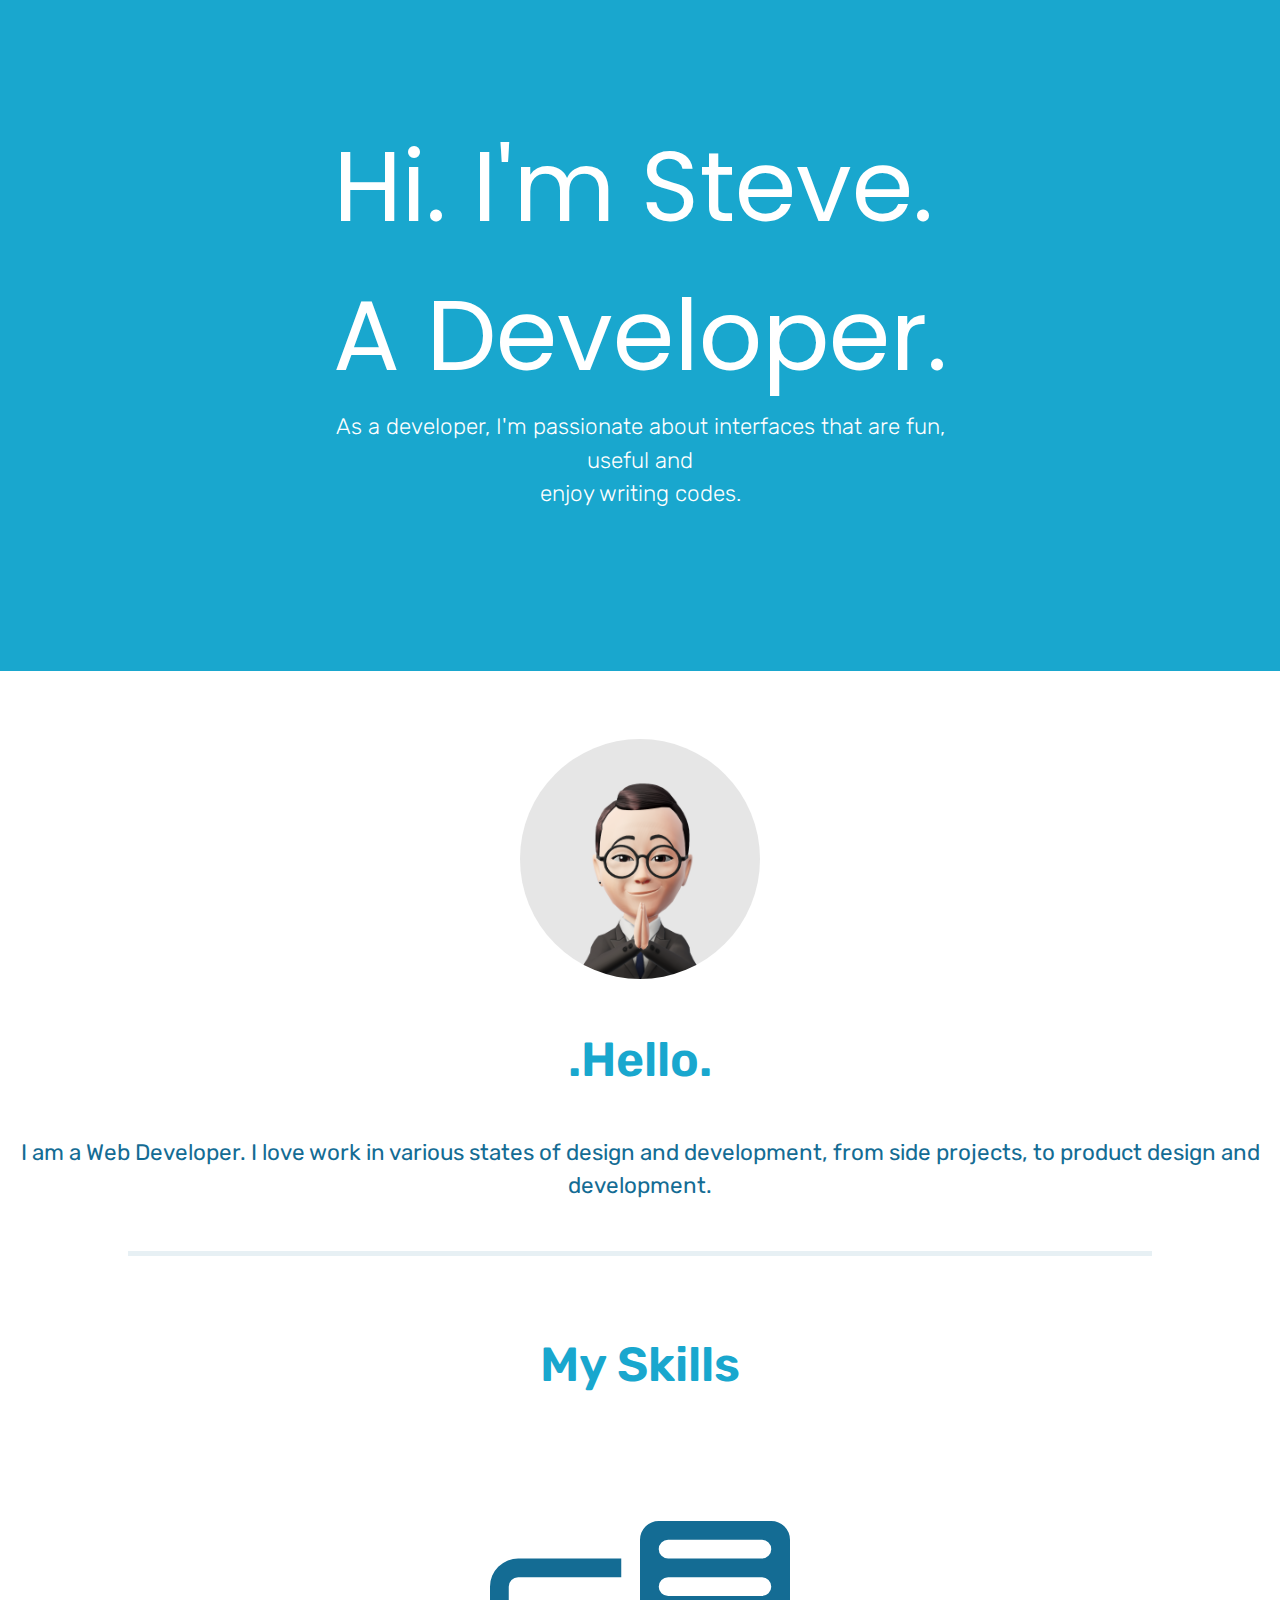
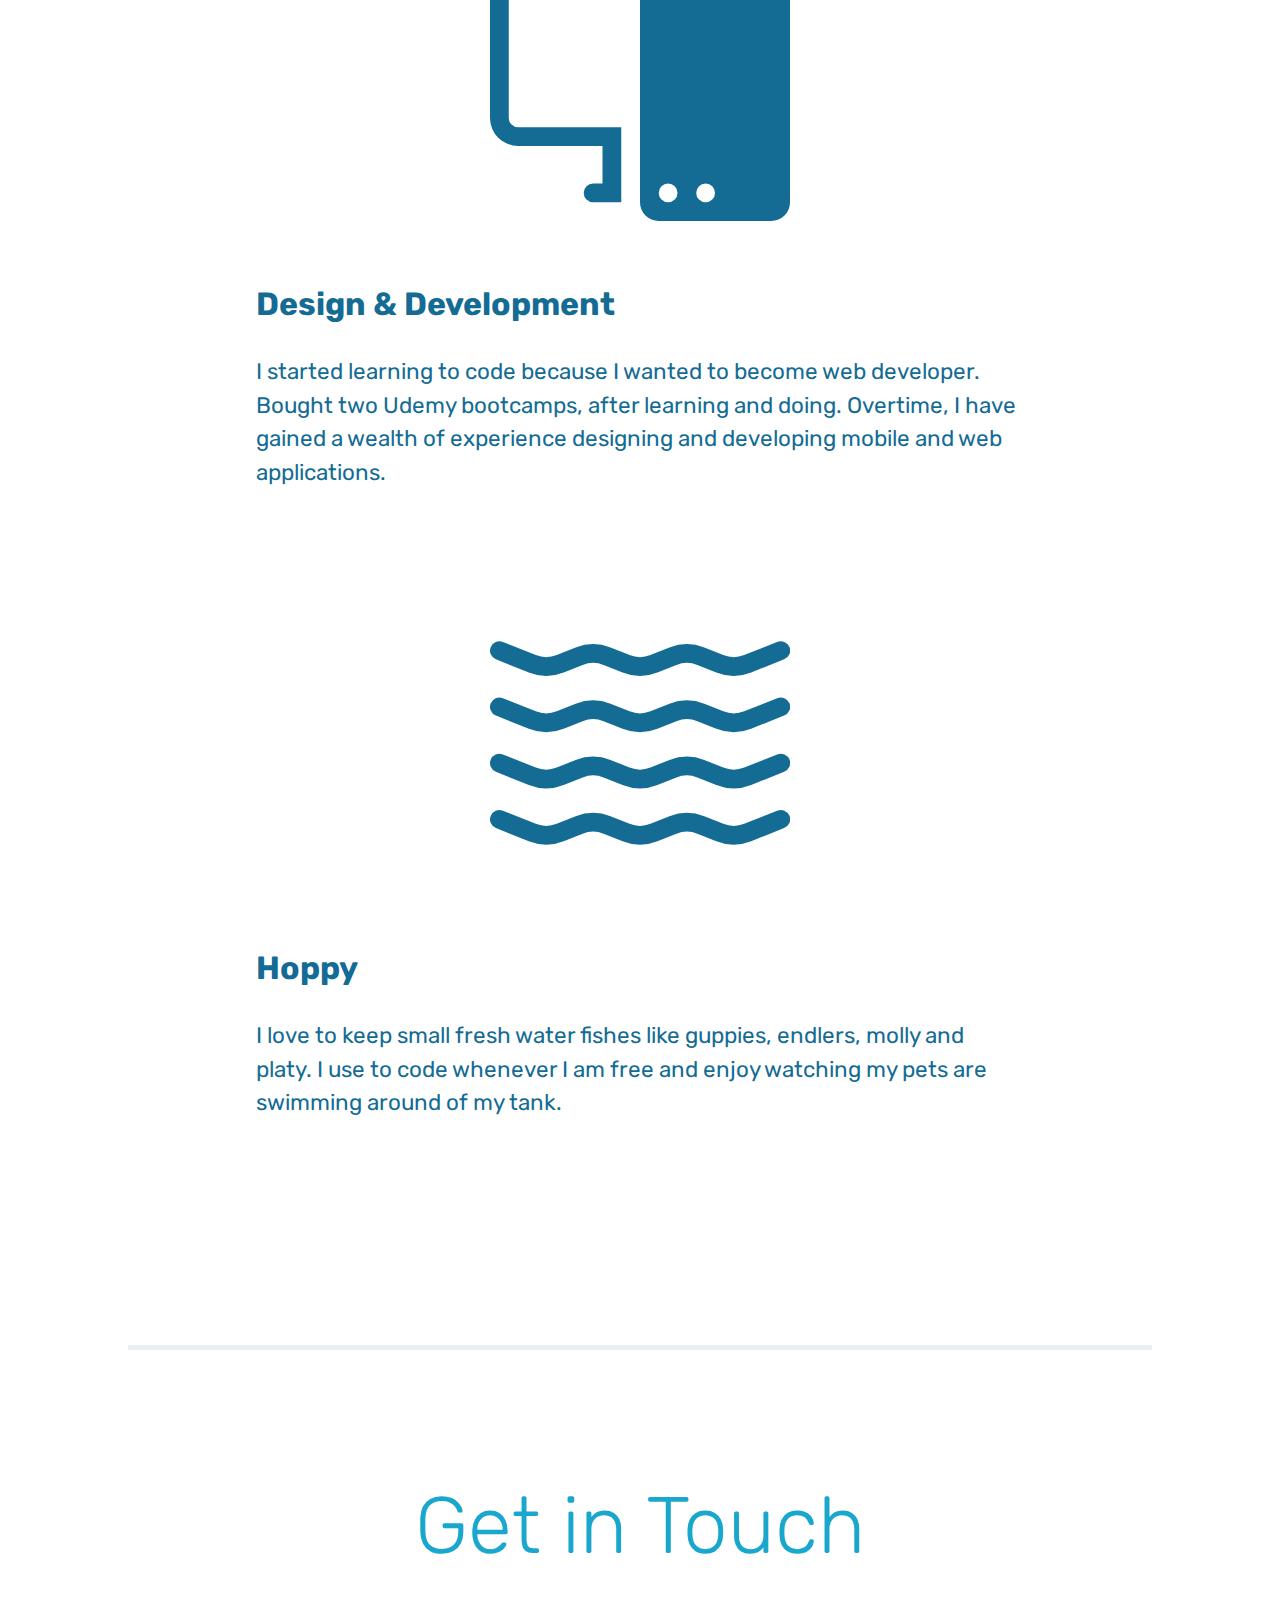
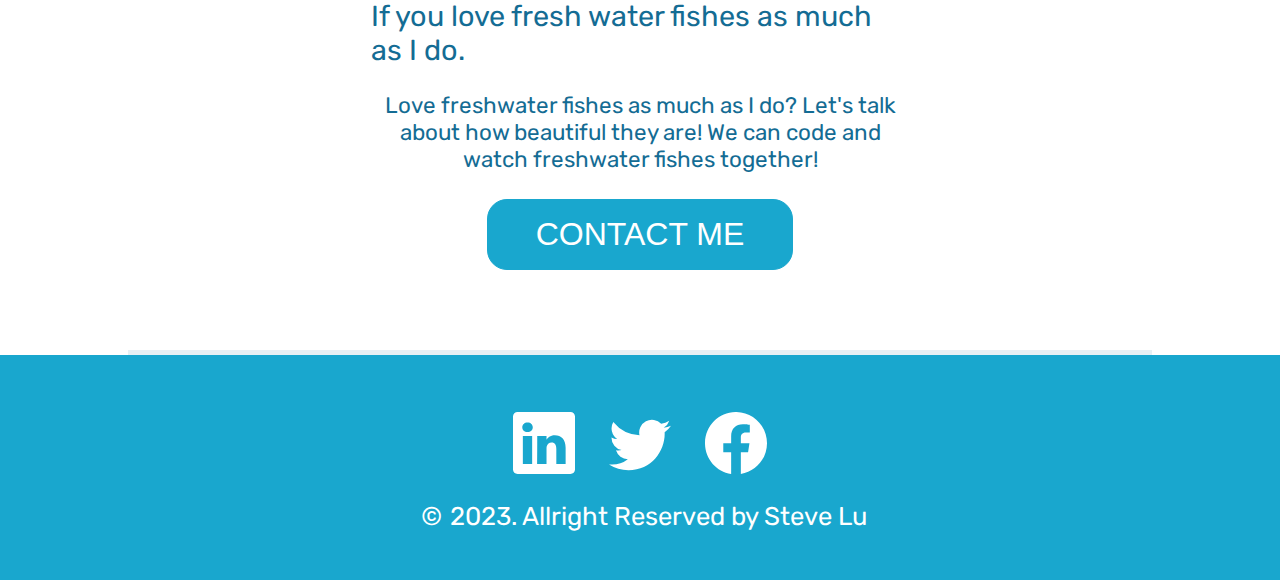
<file: 01.Personal_Portfolio/index.html>
<!DOCTYPE html>
<html lang="en">
  <head>
    <meta charset="UTF-8" />
    <meta name="viewport" content="width=device-width, initial-scale=1.0" />
    <link rel="stylesheet" href="./css/main.css" />
    <link rel="preconnect" href="https://fonts.googleapis.com" />
    <link rel="preconnect" href="https://fonts.gstatic.com" crossorigin />
    <link
      href="https://fonts.googleapis.com/css2?family=Poppins:wght@200;300;400;500;600&family=Rubik:wght@300;400;500&display=swap"
      rel="stylesheet"
    />
    <title>Steve's Personal Website</title>
  </head>
  <body>
    <main>
      <section id="home" class="hero-section">
        <div class="container-hero">
          <div class="cloud-1">
            <svg
              xmlns="http://www.w3.org/2000/svg"
              width="100"
              height="100"
              fill="currentColor"
              class="bi bi-clouds"
              viewBox="0 0 16 16"
            >
              <path
                d="M16 7.5a2.5 2.5 0 0 1-1.456 2.272 3.513 3.513 0 0 0-.65-.824 1.5 1.5 0 0 0-.789-2.896.5.5 0 0 1-.627-.421 3 3 0 0 0-5.22-1.625 5.587 5.587 0 0 0-1.276.088 4.002 4.002 0 0 1 7.392.91A2.5 2.5 0 0 1 16 7.5z"
              />
              <path
                d="M7 5a4.5 4.5 0 0 1 4.473 4h.027a2.5 2.5 0 0 1 0 5H3a3 3 0 0 1-.247-5.99A4.502 4.502 0 0 1 7 5zm3.5 4.5a3.5 3.5 0 0 0-6.89-.873.5.5 0 0 1-.51.375A2 2 0 1 0 3 13h8.5a1.5 1.5 0 1 0-.376-2.953.5.5 0 0 1-.624-.492V9.5z"
              />
            </svg>
          </div>
          <h1 class="h1-hero">
            Hi. I'm Steve. <br />
            A Developer.
          </h1>
          <p class="p-hero">
            As a developer, I'm passionate about interfaces that are fun, useful
            and<br />
            enjoy writing codes.
          </p>
          <div class="cloud-2">
            <svg
              xmlns="http://www.w3.org/2000/svg"
              width="100"
              height="100"
              fill="currentColor"
              class="bi bi-clouds"
              viewBox="0 0 16 16"
            >
              <path
                d="M16 7.5a2.5 2.5 0 0 1-1.456 2.272 3.513 3.513 0 0 0-.65-.824 1.5 1.5 0 0 0-.789-2.896.5.5 0 0 1-.627-.421 3 3 0 0 0-5.22-1.625 5.587 5.587 0 0 0-1.276.088 4.002 4.002 0 0 1 7.392.91A2.5 2.5 0 0 1 16 7.5z"
              />
              <path
                d="M7 5a4.5 4.5 0 0 1 4.473 4h.027a2.5 2.5 0 0 1 0 5H3a3 3 0 0 1-.247-5.99A4.502 4.502 0 0 1 7 5zm3.5 4.5a3.5 3.5 0 0 0-6.89-.873.5.5 0 0 1-.51.375A2 2 0 1 0 3 13h8.5a1.5 1.5 0 1 0-.376-2.953.5.5 0 0 1-.624-.492V9.5z"
              />
            </svg>
          </div>
        </div>
      </section>

      <section>
        <div class="profile-div">
          <img
            class="profile-img"
            src="./image/Profile-2.png"
            alt="Avatar of Steve"
          />
        </div>
        <div class="profile-div padding-bot-3">
          <h2 class="h2-profile">.Hello.</h2>
          <p class="p-profile">
            I am a Web Developer. I love work in various states of design and
            development, from side projects, to product design and development.
          </p>
        </div>
      </section>

      <div class="seperator"></div>

      <section class="skills-section">
        <div class="myskill-div">
          <h2 class="h2-profile">My Skills</h2>
          <div class="skills-container">
            <svg
              xmlns="http://www.w3.org/2000/svg"
              width="300"
              height="300"
              fill="currentColor"
              class="bi bi-pc-display svg-img"
              viewBox="0 0 16 16"
            >
              <path
                d="M8 1a1 1 0 0 1 1-1h6a1 1 0 0 1 1 1v14a1 1 0 0 1-1 1H9a1 1 0 0 1-1-1V1Zm1 13.5a.5.5 0 1 0 1 0 .5.5 0 0 0-1 0Zm2 0a.5.5 0 1 0 1 0 .5.5 0 0 0-1 0ZM9.5 1a.5.5 0 0 0 0 1h5a.5.5 0 0 0 0-1h-5ZM9 3.5a.5.5 0 0 0 .5.5h5a.5.5 0 0 0 0-1h-5a.5.5 0 0 0-.5.5ZM1.5 2A1.5 1.5 0 0 0 0 3.5v7A1.5 1.5 0 0 0 1.5 12H6v2h-.5a.5.5 0 0 0 0 1H7v-4H1.5a.5.5 0 0 1-.5-.5v-7a.5.5 0 0 1 .5-.5H7V2H1.5Z"
              />
            </svg>
            <div class="description-container">
              <h3 class="h3-description">Design & Development</h3>
              <p class="p-description">
                I started learning to code because I wanted to become web
                developer. Bought two Udemy bootcamps, after learning and doing.
                Overtime, I have gained a wealth of experience designing and
                developing mobile and web applications.
              </p>
            </div>
            <div class="description-container reverse-grid">
              <h3 class="h3-description">Hoppy</h3>
              <p class="p-description">
                I love to keep small fresh water fishes like guppies, endlers,
                molly and platy. I use to code whenever I am free and enjoy
                watching my pets are swimming around of my tank.
              </p>
            </div>
            <svg
              xmlns="http://www.w3.org/2000/svg"
              width="300"
              height="300"
              fill="currentColor"
              class="bi bi-water svg-img"
              viewBox="0 0 16 16"
            >
              <path
                d="M.036 3.314a.5.5 0 0 1 .65-.278l1.757.703a1.5 1.5 0 0 0 1.114 0l1.014-.406a2.5 2.5 0 0 1 1.857 0l1.015.406a1.5 1.5 0 0 0 1.114 0l1.014-.406a2.5 2.5 0 0 1 1.857 0l1.015.406a1.5 1.5 0 0 0 1.114 0l1.757-.703a.5.5 0 1 1 .372.928l-1.758.703a2.5 2.5 0 0 1-1.857 0l-1.014-.406a1.5 1.5 0 0 0-1.114 0l-1.015.406a2.5 2.5 0 0 1-1.857 0l-1.014-.406a1.5 1.5 0 0 0-1.114 0l-1.015.406a2.5 2.5 0 0 1-1.857 0L.314 3.964a.5.5 0 0 1-.278-.65zm0 3a.5.5 0 0 1 .65-.278l1.757.703a1.5 1.5 0 0 0 1.114 0l1.014-.406a2.5 2.5 0 0 1 1.857 0l1.015.406a1.5 1.5 0 0 0 1.114 0l1.014-.406a2.5 2.5 0 0 1 1.857 0l1.015.406a1.5 1.5 0 0 0 1.114 0l1.757-.703a.5.5 0 1 1 .372.928l-1.758.703a2.5 2.5 0 0 1-1.857 0l-1.014-.406a1.5 1.5 0 0 0-1.114 0l-1.015.406a2.5 2.5 0 0 1-1.857 0l-1.014-.406a1.5 1.5 0 0 0-1.114 0l-1.015.406a2.5 2.5 0 0 1-1.857 0L.314 6.964a.5.5 0 0 1-.278-.65zm0 3a.5.5 0 0 1 .65-.278l1.757.703a1.5 1.5 0 0 0 1.114 0l1.014-.406a2.5 2.5 0 0 1 1.857 0l1.015.406a1.5 1.5 0 0 0 1.114 0l1.014-.406a2.5 2.5 0 0 1 1.857 0l1.015.406a1.5 1.5 0 0 0 1.114 0l1.757-.703a.5.5 0 1 1 .372.928l-1.758.703a2.5 2.5 0 0 1-1.857 0l-1.014-.406a1.5 1.5 0 0 0-1.114 0l-1.015.406a2.5 2.5 0 0 1-1.857 0l-1.014-.406a1.5 1.5 0 0 0-1.114 0l-1.015.406a2.5 2.5 0 0 1-1.857 0L.314 9.964a.5.5 0 0 1-.278-.65zm0 3a.5.5 0 0 1 .65-.278l1.757.703a1.5 1.5 0 0 0 1.114 0l1.014-.406a2.5 2.5 0 0 1 1.857 0l1.015.406a1.5 1.5 0 0 0 1.114 0l1.014-.406a2.5 2.5 0 0 1 1.857 0l1.015.406a1.5 1.5 0 0 0 1.114 0l1.757-.703a.5.5 0 1 1 .372.928l-1.758.703a2.5 2.5 0 0 1-1.857 0l-1.014-.406a1.5 1.5 0 0 0-1.114 0l-1.015.406a2.5 2.5 0 0 1-1.857 0l-1.014-.406a1.5 1.5 0 0 0-1.114 0l-1.015.406a2.5 2.5 0 0 1-1.857 0l-1.757-.703a.5.5 0 0 1-.278-.65z"
              />
            </svg>
          </div>
        </div>
      </section>

      <div class="seperator"></div>

      <section class="get-in-touch">
        <div class="container-touch">
          <div class="contact-div">
            <h3>Get in Touch</h3>
            <p class="p-bold">
              If you love fresh water fishes as much as I do.
            </p>
            <p class="p-chitchat">
              Love freshwater fishes as much as I do? Let's talk about how
              beautiful they are! We can code and watch freshwater fishes
              together!
            </p>
            <button class="btn">CONTACT ME</button>
          </div>
        </div>
      </section>
      <div class="seperator"></div>
      <footer class="footer-section">
        <div class="social-icon">
          <svg
            xmlns="http://www.w3.org/2000/svg"
            width="62"
            height="62"
            fill="currentColor"
            class="bi bi-linkedin footer-icon"
            viewBox="0 0 16 16"
          >
            <path
              d="M0 1.146C0 .513.526 0 1.175 0h13.65C15.474 0 16 .513 16 1.146v13.708c0 .633-.526 1.146-1.175 1.146H1.175C.526 16 0 15.487 0 14.854V1.146zm4.943 12.248V6.169H2.542v7.225h2.401zm-1.2-8.212c.837 0 1.358-.554 1.358-1.248-.015-.709-.52-1.248-1.342-1.248-.822 0-1.359.54-1.359 1.248 0 .694.521 1.248 1.327 1.248h.016zm4.908 8.212V9.359c0-.216.016-.432.08-.586.173-.431.568-.878 1.232-.878.869 0 1.216.662 1.216 1.634v3.865h2.401V9.25c0-2.22-1.184-3.252-2.764-3.252-1.274 0-1.845.7-2.165 1.193v.025h-.016a5.54 5.54 0 0 1 .016-.025V6.169h-2.4c.03.678 0 7.225 0 7.225h2.4z"
            />
          </svg>
          <svg
            xmlns="http://www.w3.org/2000/svg"
            width="62"
            height="62"
            fill="currentColor"
            class="bi bi-twitter footer-icon"
            viewBox="0 0 16 16"
          >
            <path
              d="M5.026 15c6.038 0 9.341-5.003 9.341-9.334 0-.14 0-.282-.006-.422A6.685 6.685 0 0 0 16 3.542a6.658 6.658 0 0 1-1.889.518 3.301 3.301 0 0 0 1.447-1.817 6.533 6.533 0 0 1-2.087.793A3.286 3.286 0 0 0 7.875 6.03a9.325 9.325 0 0 1-6.767-3.429 3.289 3.289 0 0 0 1.018 4.382A3.323 3.323 0 0 1 .64 6.575v.045a3.288 3.288 0 0 0 2.632 3.218 3.203 3.203 0 0 1-.865.115 3.23 3.23 0 0 1-.614-.057 3.283 3.283 0 0 0 3.067 2.277A6.588 6.588 0 0 1 .78 13.58a6.32 6.32 0 0 1-.78-.045A9.344 9.344 0 0 0 5.026 15z"
            />
          </svg>
          <svg
            xmlns="http://www.w3.org/2000/svg"
            width="62"
            height="62"
            fill="currentColor"
            class="bi bi-facebook footer-icon"
            viewBox="0 0 16 16"
          >
            <path
              d="M16 8.049c0-4.446-3.582-8.05-8-8.05C3.58 0-.002 3.603-.002 8.05c0 4.017 2.926 7.347 6.75 7.951v-5.625h-2.03V8.05H6.75V6.275c0-2.017 1.195-3.131 3.022-3.131.876 0 1.791.157 1.791.157v1.98h-1.009c-.993 0-1.303.621-1.303 1.258v1.51h2.218l-.354 2.326H9.25V16c3.824-.604 6.75-3.934 6.75-7.951z"
            />
          </svg>
        </div>
        <div class="copyright">
          <span class="span-copy">&copy;</span>
          <p class="p-copyright">2023. Allright Reserved by Steve Lu</p>
        </div>
      </footer>
    </main>
  </body>
</html>
</file>
<file: 01.Personal_Portfolio/css/main.css>
/* GENERAL */
* {
  padding: 0;
  margin: 0;
}

body {
  width: 100%;
  font-size: 62.5%;
  font-family: "Rubik", sans-serif;
}

main {
  width: 100%;
}

.padding-bot-3 {
  padding-bottom: 3rem;
}

.seperator {
  margin: 0 auto;
  width: 80%;
  height: 5px;
  opacity: 10%;
  background-color: #146c94;
}

/* HERO SECTION */
h1 {
  font-family: "Poppins", sans-serif;
  font-size: 8.2rem;
  font-weight: 400;
}

.hero-section {
  background-color: #19a7ce;
  padding-bottom: 10rem;
  margin: 0 auto;
  position: relative;
}

.p-hero {
  font-size: 1.6rem;
  text-align: center;
  font-weight: 300;
}

.cloud-1 {
  position: absolute;
  left: 30rem;
  top: 5rem;
  /* rotate: -30deg; */
}

.cloud-2 {
  position: absolute;
  right: 29.5rem;
  bottom: 7rem;
  /* rotate: 130deg; */
}

.container-hero {
  padding-top: 7rem;
  display: flex;
  flex-direction: column;
  justify-content: center;
  align-items: center;
  min-width: 50%;
  max-width: 50%;
  margin: 0 auto;
}

.container-hero > h1,
.container-hero > p,
.container-hero svg {
  color: #fff;
}

/* PROFILE SECTION */
.profile-div {
  /* width: 70%; */
  margin: 0 auto;
  padding-top: 2em;
  display: flex;
  flex-direction: column;
  justify-content: center;
  align-items: center;
}

.profile-img {
  display: block;
  margin-top: 3rem;
  width: 15rem;
  height: 15rem;
  border-radius: 100%;
}

.h2-profile {
  padding: 2rem 3rem 3rem 3rem;
  font-size: 3rem;
  font-weight: 600;
  color: #19a7ce;
}

.p-profile {
  font-size: 1.4rem;
  color: #146c94;
  text-align: center;
  line-height: 1.5;
}

/* SKILLS SECTION */
.skills-section {
  padding-top: 3rem;
  padding-bottom: 3rem;
}

.myskill-div,
.contact-div {
  width: 60%;
  margin: 0 auto;
  display: flex;
  flex-direction: column;
  justify-content: center;
  align-items: center;
}

.skills-container {
  margin: 5rem auto;
  display: grid;
  grid-template-rows: 1fr 1fr;
  grid-template-columns: 1fr 1fr;
}

.svg-img {
  color: #146c94;
  place-self: center;
}

.h3-description,
.p-description {
  color: #146c94;
}

.h3-description {
  font-size: 2rem;
  margin-top: 2rem;
}

.p-description {
  display: block;
  margin-top: 2rem;
  font-size: 1.4rem;
}

.description-container {
  display: flex;
  flex-direction: column;
  justify-content: flex-start;
}

.container-touch {
  display: flex;
  flex-direction: column;
  justify-content: center;
  align-items: center;
  min-width: 50%;
  max-width: 70%;
  margin: 0 auto;
}

.contact-div > h3 {
  color: #19a7ce;
  font-size: 5rem;
  font-weight: 300;
}

.get-in-touch {
  padding-top: 8rem;
  margin-bottom: 5rem;
}

.footer-section {
  height: 25vh;
  background-color: #19a7ce;
  color: #fff;
  display: flex;
  flex-direction: column;
  justify-content: center;
  align-items: center;
}

.footer-icon {
  padding: 1rem;
}

.p-bold {
  font-size: 1.8rem;
  padding-top: 1.6rem;
  padding-bottom: 1.6rem;
  color: #146c94;
}

.p-chitchat {
  text-align: center;
  color: #146c94;
  font-size: 1.4rem;
  padding-bottom: 1.6rem;
}

.btn {
  border: 1px solid #19a7ce;
  border-radius: 20px;
  background-color: #19a7ce;
  padding: 1rem 3rem;

  font-size: 2rem;
  color: #fff;
}

.span-copy {
  padding: 0.5rem;
}

.copyright {
  display: flex;
  flex-direction: row;
  justify-content: center;
  align-items: center;

  font-size: 1.6rem;
}

@media (min-width: 2800px) {
  .cloud-1 {
    position: absolute;
    left: 30%;
  }

  .cloud-2 {
    right: 30%;
  }
}

@media (max-width: 1800px) {
  .cloud-1,
  .cloud-2 {
    display: none;
  }
}

@media (max-width: 1630px) {
  .h1-hero {
    font-size: 6.2rem;
  }

  .p-hero {
    font-size: 1.4rem;
    line-height: 1.5;
  }
}

@media (max-width: 1400px) {
  .skills-container {
    grid-template-columns: 1fr;
    grid-template-rows: 1fr 1fr 1fr 1fr;
    gap: 2rem;
  }

  .p-description {
    line-height: 1.5;
  }

  .reverse-grid {
    grid-row: 4/5;
  }
}

@media (max-width: 1220px) {
  .h1-hero {
    font-size: 4.2rem;
  }

  .p-hero {
    font-size: 1.2rem;
    line-height: 1.5;
  }

  .contact-div > h3 {
    font-size: 3rem;
  }

  .p-bold {
    font-size: 1.4rem;
    font-weight: bold;
  }

  .p-chitchat {
    font-size: 1rem;
    line-height: 1.5;
  }

  .btn {
    padding: 1rem 2rem;

    font-size: 1.4rem;
  }
}

@media (max-width: 849px) {
  .h1-hero {
    font-size: 3.2rem;
  }
}

@media (max-width: 650px) {
  .h1-hero {
    font-size: 2.2rem;
  }

  .p-hero {
    font-size: 1rem;
    line-height: 1.5;
  }
}

@media (max-width: 450px) {
  .cloud-1,
  .cloud-2 {
  }
  .h1-hero {
    font-size: 1.6rem;
  }
}
</file>
